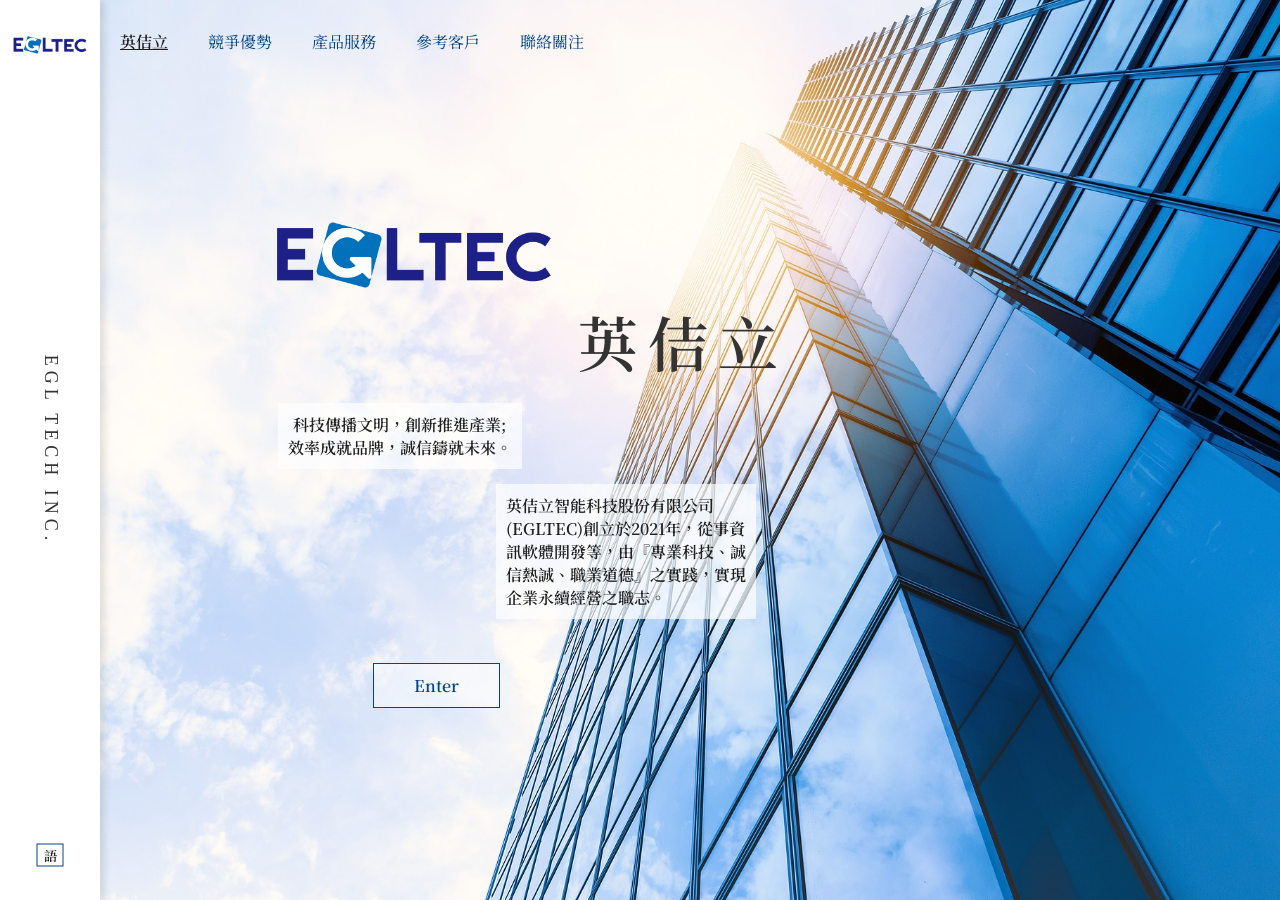
<file: index.html>
<!DOCTYPE html>
<html lang="tw">
<head>
<meta charset="UTF-8">
<meta http-equiv="X-UA-Compatible" content="IE=edge">
<meta name="viewport" content="width=device-width, initial-scale=1">
<title>egl</title>
<!-- Bootstrap -->

<link rel="preconnect" href="https://fonts.gstatic.com">
<link href="https://fonts.googleapis.com/css2?family=Noto+Serif+TC:wght@200;300;400;500;600;700;900&display=swap" rel="stylesheet">
<link href="css/styles.css" rel="stylesheet">
</head>
<style>
	//*{
		border: solid 1px #000;
		
	}
//	.nav_test ul{
		margin: 0;
		padding: 0;
		list-style-type: none;
		height: 25px;
	}
//	.nav_test ul li{
	
		float: left;
	}
</style>
<body>
	<div class="main">
	<div class="left">
		<div class="left1"><a href="egl.html"><img src="img/egltec-logo.png" width="80%" alt=""></a></div>
		<div class="left2"><p class="trans">EGL TECH INC.</p></div>
		<div class="left3"><input type="button" value="語"></div>
		
	</div>
	<div class="right bg">

		<div class="nav_mk">
			<ul>
				<li><a href="egl_about.html">英佶立</a></li>
				<li>競爭優勢</li>
				<li>產品服務</li>
				<li>參考客戶</li>
				<li>聯絡關注</li>
			</ul>
		</div>
		<div class="egl">
			<div class="egl_img"><img src="img/egltec-logo.png" width="300px" alt=""></div>
			<div class="egl_name">英佶立</div>
			<div class="egl_block1">科技傳播文明，創新推進產業;<br>效率成就品牌，誠信鑄就未來。</div>
			<div class="egl_block2">英佶立智能科技股份有限公司(EGLTEC)創立於2021年，從事資訊軟體開發等，由『專業科技、誠信熱誠、職業道德』之實踐，實現企業永續經營之職志。</div>
			<div class="egl_btn "><div class="btntest">Enter</div></div>
		</div>

	</div>
	</div>
</body>
</html>
</file>
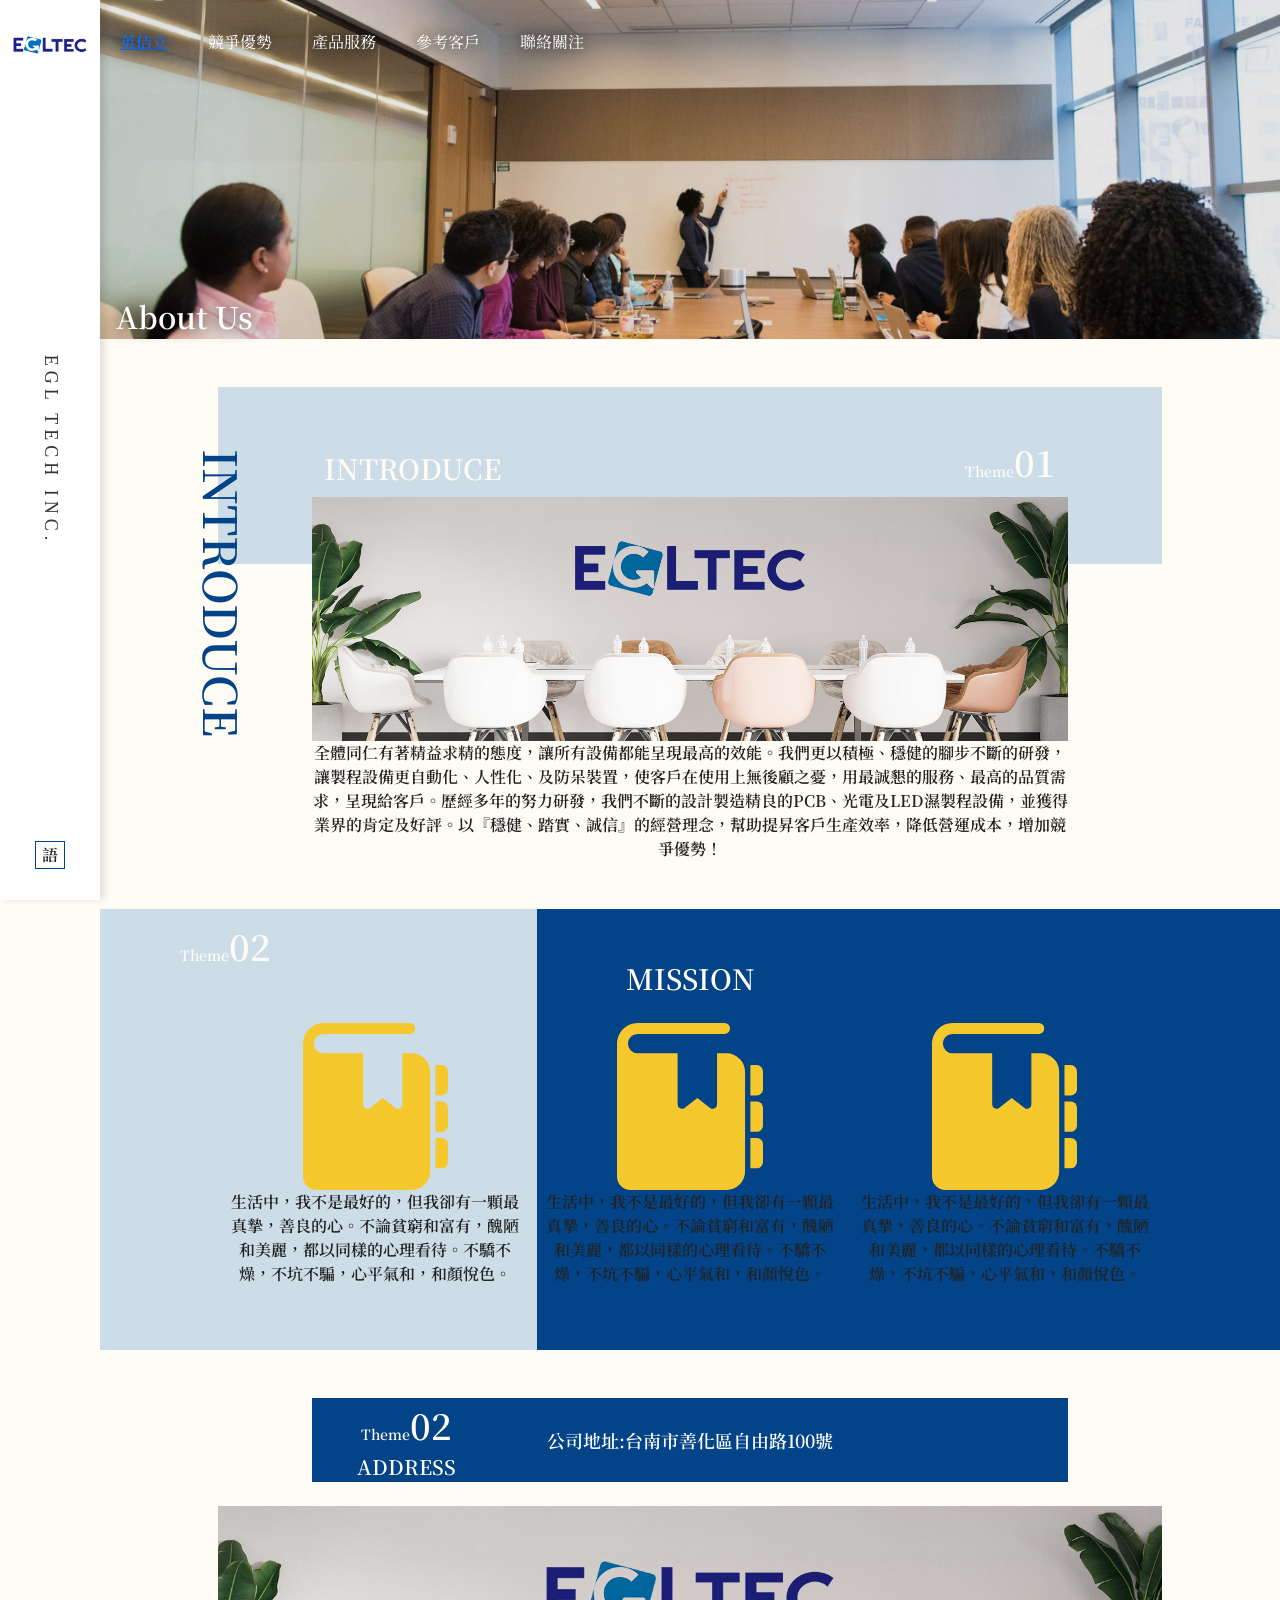
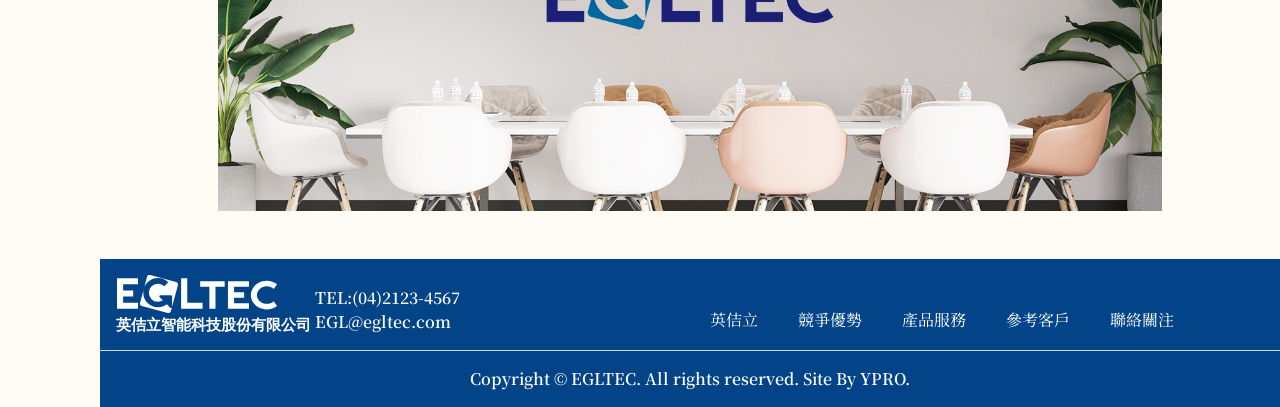
<file: egl_about.html>
<!DOCTYPE html>
<html lang="tw">
<head>
<meta charset="UTF-8">
<meta http-equiv="X-UA-Compatible" content="IE=edge">
<meta name="viewport" content="width=device-width, initial-scale=1">
<title>egl</title>
<!-- Bootstrap -->

<link rel="stylesheet" href="css/bootstrap.min.css">
<link href="css/styles.css" rel="stylesheet">
<link rel="preconnect" href="https://fonts.gstatic.com">
<link href="https://fonts.googleapis.com/css2?family=Noto+Serif+TC:wght@200;300;400;500;600;700;900&display=swap" rel="stylesheet">
</head>
<style>
	/*{
	border: solid 1px #000;*/
	}
</style>
<body>
	<div class="main">
		<div class="left">
			<div class="left1"><a href="egl.html"><img src="img/egltec-logo.png" width="80%" alt=""></a></div>
			<div class="left2"><p class="trans">EGL TECH INC.</p></div>
			<div class="left3"><input type="button" value="語"></div>

		</div>
		<div class=" right2 p-0">
			<div class="por">
				<div>
					<div class="nav_bgc"></div>
					<img src="img/v1.png" width="100%" alt="">
				</div>
					<div class="nav_mk nav_poa">
						<ul>
							<li><a href="egl_about.html">英佶立</a></li>
							<li>競爭優勢</li>
							<li>產品服務</li>
							<li>參考客戶</li>
							<li>聯絡關注</li>
						</ul>
					</div>
				<div class="banner-title">About Us</div>

			</div>
			
				<div class="intro my-5 ">
					<div class="intro_blue">
						<div class="intro_deco">INTRODUCE</div>
						<div class="intro_title">
							<div class="row m-0 intro_title2 mt-5 mb-2">
								<div class="col-6 title text-start">INTRODUCE</div>
								<div class="col-6 num text-end">Theme<span>01</span></div>
							</div>

						</div>

						<img class="" src="img/intro.jpg" width="80%" alt="">

					</div>
					<div style="width: 80%; display: inline-block;"><div style="width: 80%; display: inline-block;">
						全體同仁有著精益求精的態度，讓所有設備都能呈現最高的效能。我們更以積極、穩健的腳步不斷的研發，讓製程設備更自動化、人性化、及防呆裝置，使客戶在使用上無後顧之憂，用最誠懇的服務、最高的品質需求，呈現給客戶。歷經多年的努力研發，我們不斷的設計製造精良的PCB、光電及LED濕製程設備，並獲得業界的肯定及好評。以『穩健、踏實、誠信』的經營理念，幫助提昇客戶生產效率，降低營運成本，增加競爭優勢！</div>
					</div>
				</div>
				<div class="mission py-5">
					<div style="width: 80%;display: inline-block;">
						<div class="num mis-num">Theme<span>02</span></div>
						<div class="title text-center pb-4">MISSION</div>

						<div class="row mission-item m-0">
							<div class="col-4">
								<img src="img/資產 1.svg" alt="">
								<p>	生活中，我不是最好的，但我卻有一顆最真摯，善良的心。不論貧窮和富有，醜陋和美麗，都以同樣的心理看待。不驕不燥，不坑不騙，心平氣和，和顏悅色。	</p>
							</div>
							<div class="col-4">
								<img src="img/資產 1.svg" alt="">
								<p>	生活中，我不是最好的，但我卻有一顆最真摯，善良的心。不論貧窮和富有，醜陋和美麗，都以同樣的心理看待。不驕不燥，不坑不騙，心平氣和，和顏悅色。	</p>
							</div>
							<div class="col-4">
								<img src="img/資產 1.svg" alt="">
								<p>	生活中，我不是最好的，但我卻有一顆最真摯，善良的心。不論貧窮和富有，醜陋和美麗，都以同樣的心理看待。不驕不燥，不坑不騙，心平氣和，和顏悅色。	</p>
							</div>

						</div>
					</div>
				</div>
			<div class="address py-5 text-center">
				
				<div class="add-title">
					<div class="row m-0 por">
						<div class="col-3">
							<div class="num">Theme<span>02</span></div>
							<div class="add-subt">ADDRESS</div>
						</div>

						<div class="col-9 add-text">公司地址:台南市善化區自由路100號</div>
					</div>
				</div>
				<div class="add-img pt-4">
					<img src="img/intro.jpg" alt="">
				</div>
				
			</div>
			<div class="footer">
				<div class="row mx-3">
					<div class="col-6 footer-inform">
						<div class="footer-img"><img src="img/footer.svg" alt=""></div>
						<div class="footer-tel">TEL:(04)2123-4567<br>EGL@egltec.com</div>
					</div>
					<div class="footer-nav col-6"> 
						<ul>
							<li>英佶立</li>
							<li>競爭優勢</li>
							<li>產品服務</li>
							<li>參考客戶</li>
							<li>聯絡關注</li>
						</ul>
					</div>
				</div>
				<hr class="footer_nav">
				<div class="mx-3 footer-copyright">Copyright © EGLTEC. All rights reserved. Site By YPRO.</div>
			</div>
			
		</div>
	</div>
</body>
<script>
	
</script>
</html>
</file>
<file: css/styles.css>
@charset "UTF-8";
html, body {
  padding: 0;
  margin: 0; }

* {
  box-sizing: border-box;
  font-family: "Noto Serif TC", "微軟正黑體", "Arial", sans-serif;
  font-weight: 600;
  color: #222; }

.main {
  height: 100vh; }

.left {
  position: fixed;
  top: 0;
  width: 100px;
  height: 100vh;
  display: inline-block;
  background-color: #fff;
  z-index: 1;
  box-shadow: 5px 0px 7px rgba(0, 0, 0, 0.1); }

.left1 {
  position: relative;
  height: 10vh; }

.left2 {
  position: relative;
  height: 80vh; }

.left3 {
  position: relative;
  height: 10vh; }
  .left3 input {
    position: absolute;
    left: 50%;
    top: 50%;
    transform: translate(-50%, -50%);
    border: solid 1px #034488;
    background-color: #fff; }

.left1 img {
  position: absolute;
  top: 50%;
  left: 50%;
  transform: translate(-50%, -50%); }

.right {
  position: relative;
  height: 100vh;
  padding-left: 100px; }

.bg {
  background-image: url("../img/sky.jpg");
  background-size: cover; }

.nav_mk ul {
  padding: 0;
  margin: 0;
  height: 25px; }

.nav_mk {
  padding-top: 30px; }

.nav_mk ul li {
  float: left;
  list-style-type: none;
  position: relative;
  padding: 0px 20px;
  color: #034488;
  font-weight: 400;
  font-size: 16px;
  cursor: pointer; }
  .nav_mk ul li:hover {
    color: #034488;
    font-weight: 600; }

.nav_mk ul li::before {
  position: absolute;
  top: -30px;
  left: 50%;
  transform: translate(-50%, -50%);
  content: "";
  width: 2px;
  height: 0px;
  background-color: #034488;
  transition: height 0.5s; }

.nav_mk ul li:hover::before {
  height: 50px; }

.trans {
  position: absolute;
  top: 50%;
  left: 50%;
  color: #333;
  margin-left: 0px;
  font-weight: 400;
  letter-spacing: 5px;
  font-family: "微軟正黑體";
  font-size: 18px;
  transform: translate(-50%, -50%);
  writing-mode: vertical-lr;
  text-orientation: mixed; }

.egl {
  clear: both;
  width: 1366px;
  position: relative;
  height: 90vh; }

.egl div {
  display: inline-block;
  position: absolute; }

.egl_img {
  top: 20%;
  left: 12%; }

.egl_name {
  top: 30%;
  left: 35%;
  font-size: 60px;
  color: #333;
  letter-spacing: 10px; }

.egl_block1, .egl_block2 {
  font-size: 16px;
  padding: 10px;
  background-color: rgba(255, 255, 255, 0.7); }

.egl_block1 {
  text-align: center;
  top: 43%;
  left: 13%; }

.egl_block2 {
  width: 260px;
  top: 53%;
  left: 29%; }

.egl_btn {
  top: 75%;
  left: 20%; }

.egl_btn div {
  position: relative;
  border: solid 1px #034488;
  padding: 10px 40px;
  color: #034488;
  background-color: rgba(255, 255, 255, 0.5);
  transform: scale(1, 1);
  transition: 1s; }

.egl_btn div:hover {
  background-color: #034488;
  color: #fff;
  transform: scale(1.2, 1.2); }

.footer {
  margin: 0;
  background-color: #034488;
  padding-top: 16px;
  padding-bottom: 16px; }

.footer div div {
  color: #fff;
  vertical-align: bottom;
  padding: 0; }

.footer-inform div {
  display: inline-block; }

.footer-nav {
  display: inline-block !important;
  position: relative; }

.footer-nav ul {
  position: absolute;
  bottom: 0;
  display: inline-block;
  margin: 0;
  padding: 0;
  height: 26px; }

.footer-nav ul li {
  float: left;
  list-style-type: none;
  position: relative;
  padding: 0px 20px;
  color: #fff;
  font-weight: 400;
  font-size: 16px;
  cursor: pointer; }

.right2 {
  position: relative;
  padding-left: 100px !important;
  min-height: 100vh;
  background-color: #FFFCF6; }

.por {
  position: relative; }

.nav_bgc {
  background-color: rgba(0, 0, 0, 0.1);
  position: absolute;
  top: 0;
  bottom: 0;
  right: 0;
  left: 0; }

.nav_poa, .banner-title {
  position: absolute; }

.nav_poa {
  top: 0;
  left: 0; }
  .nav_poa ul li {
    color: #fff;
    text-shadow: 0px 0px 15px black; }
    .nav_poa ul li:hover {
      color: #fff; }

.nav_poa.nav_mk ul li::before {
  background-color: #fff; }

.nav_poa.nav_mk ul li:hover::before {
  background-color: #fff; }

.banner-title {
  bottom: 0;
  color: #fff;
  font-size: 30px;
  padding-left: 16px;
  text-shadow: 0px 0px 15px black; }

.intro {
  text-align: center; }

.intro_deco {
  position: absolute;
  left: -30px;
  top: 58%;
  transform: translateY(-50%);
  writing-mode: vertical-lr;
  text-orientation: mixed;
  font-size: 46px;
  color: #034488; }

.intro_title {
  display: inline-block;
  width: 80%; }

.intro_blue {
  position: relative;
  background: linear-gradient(to bottom, #CCDDE8 0%, #CCDDE8 50%, #FFFCF6 50%, #FFFCF6 100%);
  display: inline-block;
  width: 80%; }

.intro_title2 {
  align-items: flex-end; }

.title {
  color: #FFFCF6;
  font-size: 28px; }

.num {
  color: #FFFCF6;
  font-size: 14px; }
  .num span {
    color: #FFFCF6;
    font-size: 36px; }

.mission {
  background: linear-gradient(90deg, #CCDDE8 0%, #CCDDE8 37%, #034488 37%, #034488);
  text-align: center; }

.missiom div {
  background-color: #fff; }

.mission-item div img {
  width: 50%; }

.add-title {
  display: inline-block;
  width: 64%;
  background-color: #034488; }

.add-img img {
  width: 80%; }

.mission {
  position: relative; }

.mis-num {
  position: absolute;
  top: 10px;
  left: 80px; }

.add-subt {
  color: #fff;
  font-size: 20px; }

.add-text {
  position: absolute;
  top: 50%;
  left: 50%;
  transform: translate(-50%, -50%);
  font-size: 18px;
  color: #fff; }

.footer_nav {
  opacity: 0.8;
  background-color: #fff;
  z-index: 3; }

.footer-copyright {
  text-align: center;
  color: #fff; }
</file>
